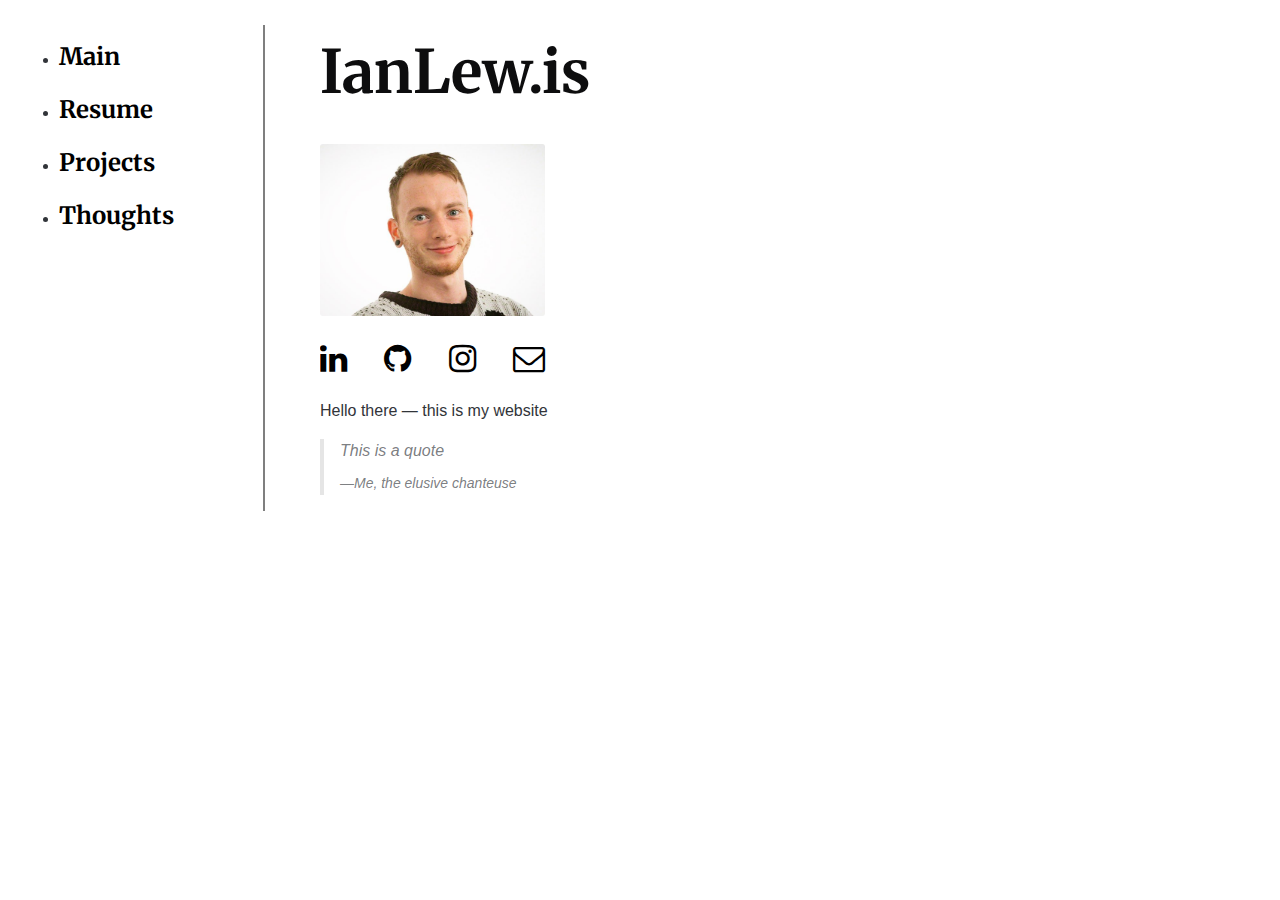
<file: index.html>
<!doctype html>

<html lang="en">

<head>
  <meta charset="utf-8">
	<meta http-equiv="X-UA-Compatible" content="IE=edge">
	<meta name="viewport" content="width=device-width, initial-scale=1">
	<meta http-equiv="Cache-Control" content="no-cache, no-store, must-revalidate" />
	<meta http-equiv="Pragma" content="no-cache" />
	<meta http-equiv="Expires" content="0" />

  <title>Ian J. Lewis</title>
  <link rel="icon" type="image/png" href="/images/favicon.png" />
  <meta name="description" content="Ian Lewis">
  <link href="https://fonts.googleapis.com/css?family=Merriweather" rel="stylesheet">
  <link href="/styles/css/styles.css" rel="stylesheet">
  <link rel="stylesheet" href="/styles/css/kube.css">
  <link rel="stylesheet" href="https://maxcdn.bootstrapcdn.com/font-awesome/4.7.0/css/font-awesome.min.css">

</head>

<body>

  <div id="menu-container">
    <i id="menu-icon" class="fa fa-bars fa-2x"></i>
    <i id="menu-close" class="fa fa-close fa-2x"></i>
    <ul id="navigation">
      <li><a href="/">Main</a></li>
      <li><a href="/">Resume</a></li>
      <li><a href="/">Projects</a></li>
      <li><a href="/">Thoughts</a></li>
    </ul>
  </div>

  <div id="content-container">
    <h1 class="title" id="heading">IanLew.is</h1>
    <img id="portrait" src="/images/portrait.png"></img>
    <div id="social-container">
      <div>
        <a id="social-link-li" class="social-link" target="_blank" href="https://www.linkedin.com/in/ianlewis748/">
          <i class="fa fa-2x fa-linkedin" aria-hidden="true"></i>
        </a>
      </div>
      <div>
        <a id="social-link-gh" class="social-link" target="_blank" href="https://github.com/ianlewis888">
          <i class="fa fa-github fa-2x" aria-hidden="true"></i>
        </a>
      </div>
      <div>
        <a id="social-link-ig" class="social-link" target="_blank" href="https://www.instagram.com/_ianianian/">
          <i class="fa fa-instagram fa-2x" aria-hidden="true"></i>
        </a>
      </div>
      <div>
        <a id="social-link-email" class="social-link" href="mailto:ian.lewis748@gmail.com">
          <i class="fa fa-envelope-o fa-2x" aria-hidden="true"></i>
        </a>
      </div>
    </div>
    <p>Hello there — this is my website</p>
    <blockquote><p>This is a quote</p><small>—Me, the elusive chanteuse</small></blockquote>
  </div>

</body>

<script src="https://ajax.googleapis.com/ajax/libs/jquery/2.1.4/jquery.min.js"></script>
<script src="styles/kube-6.5.2/dist/js/kube.js"></script>
<script src="js/main.js"></script>
</html>
</file>
<file: styles/css/styles.css>
body {
  display: flex;
  flex-direction: row;
  flex-wrap: wrap; }
  @media (max-width: 768px) {
    body {
      flex-direction: column;
      flex-wrap: nowrap; } }

body > * {
  margin-top: 20px; }

img {
  border-radius: 3px;
  pointer-events: none; }

.social-link {
  color: black;
  text-decoration: none; }

.social-link > *::after {
  margin-top: 5px;
  display: block;
  content: '';
  border-bottom: solid 4px black;
  transform: scaleX(0);
  transition: transform 250ms ease-in-out; }

.social-link > *:hover::after {
  transform: scaleX(1); }

@media screen and (max-width: 768px) {
  #menu-icon {
    display: inline !important; }

  #navigation {
    display: none; }

  #menu-container {
    border-right: none !important;
    padding-bottom: 10px;
    border-bottom: solid 2px #7F7F7F; }

  #navigation > li {
    transition: opacity 250ms ease-in-out; } }
@media screen and (min-width: 769px) {
  #menu-icon {
    display: none !important; }

  #menu-close {
    display: none !important; }

  #navigation {
    display: block !important;
    opacity: 1 !important; } }
#menu-container {
  flex: 0 0 250px;
  margin-top: 25px;
  margin-left: 15px;
  margin-right: 15px;
  border-right: solid 2px #7F7F7F; }
  @media (max-width: 768px) {
    #menu-container {
      flex: 0 0 100% !important; } }

#content-container {
  flex: auto;
  margin-left: 40px; }

#navigation > li {
  margin: 20px; }

#navigation > li > a {
  display: inline-block;
  font-family: "Merriweather";
  font-size: 1.5em;
  font-weight: 700;
  text-decoration: none;
  color: black; }

#navigation > li:nth-child(4) {
  margin-bottom: -10px; }

#menu-icon {
  display: none;
  margin-left: 5px;
  cursor: pointer; }

#menu-close {
  display: none;
  margin-left: 5px;
  cursor: pointer; }

#navigation > li > a::after {
  margin-top: 5px;
  display: block;
  content: '';
  border-bottom: solid 4px black;
  transform: scaleX(0);
  transition: transform 250ms ease-in-out; }

#navigation > li:nth-child(1) > a:hover {
  color: #7F7F7F; }

#navigation > li:nth-child(2) > a:hover {
  color: #477998; }

#navigation > li:nth-child(3) > a:hover {
  color: #AF4B57; }

#navigation > li:nth-child(4) > a:hover {
  color: #67A065; }

#navigation > li > a:hover::after {
  transform: scaleX(1); }

#heading {
  margin-bottom: 40px;
  margin-top: 20px;
  font-family: "Merriweather", serif; }

#portrait {
  max-width: 225px; }

#social-container {
  width: 300px;
  margin-left: 0px;
  margin-bottom: 15px;
  margin-top: 20px; }

#social-container > div {
  display: inline-block;
  width: 20%; }

#social-link-li:hover {
  color: #0077B5; }

#social-link-ig:hover {
  color: #cd486b; }

#social-link-gh:hover {
  color: #512c7b; }

#social-link-email:hover {
  color: #7F7F7F; }

/*# sourceMappingURL=styles.css.map */
</file>
<file: styles/css/kube.css>
/*
	Kube. CSS & JS Framework
	Version 6.5.2
	Updated: February 2, 2017

	http://imperavi.com/kube/

	Copyright (c) 2009-2017, Imperavi LLC.
	License: MIT
*/
html {
  box-sizing: border-box; }

*,
*:before,
*:after {
  box-sizing: inherit; }

* {
  margin: 0;
  padding: 0;
  outline: 0;
  -webkit-overflow-scrolling: touch; }

img,
video,
audio {
  max-width: 100%; }

img,
video {
  height: auto; }

svg {
  max-height: 100%; }

iframe {
  border: none; }

::-moz-focus-inner {
  border: 0;
  padding: 0; }

input[type="radio"],
input[type="checkbox"] {
  vertical-align: middle;
  position: relative;
  bottom: 0.15rem;
  font-size: 115%;
  margin-right: 3px; }

input[type="search"] {
  -webkit-appearance: textfield; }

input[type="search"]::-webkit-search-decoration,
input[type="search"]::-webkit-search-cancel-button {
  -webkit-appearance: none; }

.black {
  color: #0d0d0e; }

.inverted {
  color: #fff; }

.error {
  color: #f03c69; }

.success {
  color: #35beb1; }

.warning {
  color: #f7ba45; }

.focus {
  color: #1c86f2; }

.aluminum {
  color: #f8f8f8; }

.silver {
  color: #e0e1e1; }

.lightgray {
  color: #d4d4d4; }

.gray {
  color: #bdbdbd; }

.midgray {
  color: #676b72; }

.darkgray {
  color: #313439; }

.bg-black {
  background-color: #0d0d0e; }

.bg-inverted {
  background-color: #fff; }

.bg-error {
  background-color: #f03c69; }

.bg-success {
  background-color: #35beb1; }

.bg-warning {
  background-color: #f7ba45; }

.bg-focus {
  background-color: #1c86f2; }

.bg-aluminum {
  background-color: #f8f8f8; }

.bg-silver {
  background-color: #e0e1e1; }

.bg-lightgray {
  background-color: #d4d4d4; }

.bg-gray {
  background-color: #bdbdbd; }

.bg-midgray {
  background-color: #676b72; }

.bg-darkgray {
  background-color: #313439; }

.bg-highlight {
  background-color: #edf2ff; }

html,
body {
  font-size: 16px;
  line-height: 24px; }

body {
  font-family: Arial, "Helvetica Neue", Helvetica, sans-serif;
  color: #313439;
  background-color: transparent; }

a {
  color: #3794de; }

a:hover {
  color: #f03c69; }

h1.title, h1, h2, h3, h4, h5, h6 {
  font-family: Arial, "Helvetica Neue", Helvetica, sans-serif;
  font-weight: bold;
  color: #0d0d0e;
  text-rendering: optimizeLegibility;
  margin-bottom: 16px; }

h1.title {
  font-size: 60px;
  line-height: 64px;
  margin-bottom: 8px; }

h1,
.h1 {
  font-size: 48px;
  line-height: 52px; }

h2,
.h2 {
  font-size: 36px;
  line-height: 40px; }

h3,
.h3 {
  font-size: 24px;
  line-height: 32px; }

h4,
.h4 {
  font-size: 21px;
  line-height: 32px; }

h5,
.h5 {
  font-size: 18px;
  line-height: 28px; }

h6,
.h6 {
  font-size: 16px;
  line-height: 24px; }

h1 a, .h1 a,
h2 a, .h2 a,
h3 a, .h3 a,
h4 a, .h4 a,
h5 a, .h5 a,
h6 a, .h6 a {
  color: inherit; }

p + h2,
p + h3,
p + h4,
p + h5,
p + h6,
ul + h2,
ul + h3,
ul + h4,
ul + h5,
ul + h6,
ol + h2,
ol + h3,
ol + h4,
ol + h5,
ol + h6,
dl + h2,
dl + h3,
dl + h4,
dl + h5,
dl + h6,
blockquote + h2,
blockquote + h3,
blockquote + h4,
blockquote + h5,
blockquote + h6,
hr + h2,
hr + h3,
hr + h4,
hr + h5,
hr + h6,
pre + h2,
pre + h3,
pre + h4,
pre + h5,
pre + h6,
table + h2,
table + h3,
table + h4,
table + h5,
table + h6,
form + h2,
form + h3,
form + h4,
form + h5,
form + h6,
figure + h2,
figure + h3,
figure + h4,
figure + h5,
figure + h6 {
  margin-top: 24px; }

ul,
ul ul,
ul ol,
ol,
ol ul,
ol ol {
  margin: 0 0 0 24px; }

ol ol li {
  list-style-type: lower-alpha; }

ol ol ol li {
  list-style-type: lower-roman; }

nav ul,
nav ol {
  margin: 0;
  list-style: none; }
  nav ul ul,
  nav ul ol,
  nav ol ul,
  nav ol ol {
    margin-left: 24px; }

dl dt {
  font-weight: bold; }

dd {
  margin-left: 24px; }

p, blockquote, hr, pre, ol, ul, dl, table, fieldset, figure, address, form {
  margin-bottom: 16px; }

hr {
  border: none;
  border-bottom: 1px solid rgba(0, 0, 0, 0.1);
  margin-top: -1px; }

blockquote {
  padding-left: 1rem;
  border-left: 4px solid rgba(0, 0, 0, 0.1);
  font-style: italic;
  color: rgba(49, 52, 57, 0.65); }
  blockquote p {
    margin-bottom: .5rem; }

time, cite, small, figcaption {
  font-size: 87.5%; }

cite {
  opacity: .6; }

abbr[title], dfn[title] {
  border-bottom: 1px dotted rgba(0, 0, 0, 0.5);
  cursor: help; }

var {
  font-size: 16px;
  opacity: .6;
  font-style: normal; }

mark, code, samp, kbd {
  position: relative;
  top: -1px;
  padding: 4px 4px 2px 4px;
  display: inline-block;
  line-height: 1;
  color: rgba(49, 52, 57, 0.85); }

code {
  background: #e0e1e1; }

mark {
  background: #f7ba45; }

samp {
  color: #fff;
  background: #1c86f2; }

kbd {
  border: 1px solid rgba(0, 0, 0, 0.1); }

sub,
sup {
  font-size: x-small;
  line-height: 0;
  margin-left: 1rem/4;
  position: relative; }

sup {
  top: 0; }

sub {
  bottom: 1px; }

pre, code, samp, var, kbd {
  font-family: Consolas, Monaco, "Courier New", monospace; }

pre, code, samp, var, kbd, mark {
  font-size: 87.5%; }

pre,
pre code {
  background: #f8f8f8;
  padding: 0;
  top: 0;
  display: block;
  line-height: 20px;
  color: rgba(49, 52, 57, 0.85);
  overflow: none;
  white-space: pre-wrap; }

pre {
  padding: 1rem; }

figcaption {
  opacity: .6; }

figure figcaption {
  position: relative;
  top: -1rem/2; }

figure pre {
  background: none;
  border: 1px solid rgba(0, 0, 0, 0.1);
  border-radius: 4px; }

figure .video-container,
figure pre {
  margin-bottom: 8px; }

.text-left {
  text-align: left; }

.text-center {
  text-align: center; }

.text-right {
  text-align: right; }

ul.unstyled {
  margin-left: 0; }

ul.unstyled,
ul.unstyled ul {
  list-style: none; }

.monospace {
  font-family: Consolas, Monaco, "Courier New", monospace; }

.upper {
  text-transform: uppercase; }

.lower {
  text-transform: lowercase; }

.italic {
  font-style: italic !important; }

.strong {
  font-weight: bold !important; }

.normal {
  font-weight: normal !important; }

.muted {
  opacity: .55; }

a.muted {
  color: #0d0d0e; }

a.muted:hover {
  opacity: 1; }

.black {
  color: #0d0d0e; }

.smaller {
  font-size: 12px;
  line-height: 20px; }

.small {
  font-size: 14px;
  line-height: 20px; }

.big {
  font-size: 18px;
  line-height: 28px; }

.large {
  font-size: 20px;
  line-height: 32px; }

.end {
  margin-bottom: 0 !important; }

.highlight {
  background-color: #edf2ff; }

.nowrap,
.nowrap td {
  white-space: nowrap; }

@media (min-width: 768px) and (max-width: 1024px) {
  .columns-2,
  .columns-3,
  .columns-4 {
    column-gap: 24px; }
  .columns-2 {
    column-count: 2; }
  .columns-3 {
    column-count: 3; }
  .columns-4 {
    column-count: 4; } }

.row {
  display: flex;
  flex-direction: row;
  flex-wrap: wrap; }
  @media (max-width: 768px) {
    .row {
      flex-direction: column;
      flex-wrap: nowrap; } }
  .row.gutters,
  .row.gutters > .row {
    margin-left: -2%; }
    @media (max-width: 768px) {
      .row.gutters,
      .row.gutters > .row {
        margin-left: 0; } }
    .row.gutters > .col,
    .row.gutters > .row > .col {
      margin-left: 2%; }
      @media (max-width: 768px) {
        .row.gutters > .col,
        .row.gutters > .row > .col {
          margin-left: 0; } }
  .row.around {
    justify-content: space-around; }
  .row.between {
    justify-content: space-between; }
  .row.auto .col {
    flex-grow: 1; }

.col-1 {
  width: 8.33333%; }

.offset-1 {
  margin-left: 8.33333%; }

.col-2 {
  width: 16.66667%; }

.offset-2 {
  margin-left: 16.66667%; }

.col-3 {
  width: 25%; }

.offset-3 {
  margin-left: 25%; }

.col-4 {
  width: 33.33333%; }

.offset-4 {
  margin-left: 33.33333%; }

.col-5 {
  width: 41.66667%; }

.offset-5 {
  margin-left: 41.66667%; }

.col-6 {
  width: 50%; }

.offset-6 {
  margin-left: 50%; }

.col-7 {
  width: 58.33333%; }

.offset-7 {
  margin-left: 58.33333%; }

.col-8 {
  width: 66.66667%; }

.offset-8 {
  margin-left: 66.66667%; }

.col-9 {
  width: 75%; }

.offset-9 {
  margin-left: 75%; }

.col-10 {
  width: 83.33333%; }

.offset-10 {
  margin-left: 83.33333%; }

.col-11 {
  width: 91.66667%; }

.offset-11 {
  margin-left: 91.66667%; }

.col-12 {
  width: 100%; }

.offset-12 {
  margin-left: 100%; }

.gutters > .col-1 {
  width: calc(8.33333% - 2%); }

.gutters > .offset-1 {
  margin-left: calc(8.33333% + 2%) !important; }

.gutters > .col-2 {
  width: calc(16.66667% - 2%); }

.gutters > .offset-2 {
  margin-left: calc(16.66667% + 2%) !important; }

.gutters > .col-3 {
  width: calc(25% - 2%); }

.gutters > .offset-3 {
  margin-left: calc(25% + 2%) !important; }

.gutters > .col-4 {
  width: calc(33.33333% - 2%); }

.gutters > .offset-4 {
  margin-left: calc(33.33333% + 2%) !important; }

.gutters > .col-5 {
  width: calc(41.66667% - 2%); }

.gutters > .offset-5 {
  margin-left: calc(41.66667% + 2%) !important; }

.gutters > .col-6 {
  width: calc(50% - 2%); }

.gutters > .offset-6 {
  margin-left: calc(50% + 2%) !important; }

.gutters > .col-7 {
  width: calc(58.33333% - 2%); }

.gutters > .offset-7 {
  margin-left: calc(58.33333% + 2%) !important; }

.gutters > .col-8 {
  width: calc(66.66667% - 2%); }

.gutters > .offset-8 {
  margin-left: calc(66.66667% + 2%) !important; }

.gutters > .col-9 {
  width: calc(75% - 2%); }

.gutters > .offset-9 {
  margin-left: calc(75% + 2%) !important; }

.gutters > .col-10 {
  width: calc(83.33333% - 2%); }

.gutters > .offset-10 {
  margin-left: calc(83.33333% + 2%) !important; }

.gutters > .col-11 {
  width: calc(91.66667% - 2%); }

.gutters > .offset-11 {
  margin-left: calc(91.66667% + 2%) !important; }

.gutters > .col-12 {
  width: calc(100% - 2%); }

.gutters > .offset-12 {
  margin-left: calc(100% + 2%) !important; }

@media (max-width: 768px) {
  [class^='offset-'],
  [class*=' offset-'] {
    margin-left: 0; } }

.first {
  order: -1; }

.last {
  order: 1; }

@media (max-width: 768px) {
  .row .col {
    margin-left: 0;
    width: 100%; }
  .row.gutters .col {
    margin-bottom: 16px; }
  .first-sm {
    order: -1; }
  .last-sm {
    order: 1; } }

table {
  border-collapse: collapse;
  border-spacing: 0;
  max-width: 100%;
  width: 100%;
  empty-cells: show;
  font-size: 15px;
  line-height: 24px; }

table caption {
  text-align: left;
  font-size: 14px;
  font-weight: 500;
  color: #676b72; }

th {
  text-align: left;
  font-weight: 700;
  vertical-align: bottom; }

td {
  vertical-align: top; }

tr.align-middle td,
td.align-middle {
  vertical-align: middle; }

th,
td {
  padding: 1rem 1rem;
  border-bottom: 1px solid rgba(0, 0, 0, 0.05); }
  th:first-child,
  td:first-child {
    padding-left: 0; }
  th:last-child,
  td:last-child {
    padding-right: 0; }

tfoot th,
tfoot td {
  color: rgba(49, 52, 57, 0.5); }

table.bordered td,
table.bordered th {
  border: 1px solid rgba(0, 0, 0, 0.05); }

table.striped tr:nth-child(odd) td {
  background: #f8f8f8; }

table.bordered td:first-child,
table.bordered th:first-child,
table.striped td:first-child,
table.striped th:first-child {
  padding-left: 1rem; }

table.bordered td:last-child,
table.bordered th:last-child,
table.striped td:last-child,
table.striped th:last-child {
  padding-right: 1rem; }

table.unstyled td,
table.unstyled th {
  border: none;
  padding: 0; }

fieldset {
  font-family: inherit;
  border: 1px solid rgba(0, 0, 0, 0.1);
  padding: 2rem;
  margin-bottom: 2rem;
  margin-top: 2rem; }

legend {
  font-weight: bold;
  font-size: 12px;
  text-transform: uppercase;
  padding: 0 1rem;
  margin-left: -1rem;
  top: 2px;
  position: relative;
  line-height: 0; }

input,
textarea,
select {
  display: block;
  width: 100%;
  font-family: inherit;
  font-size: 15px;
  height: 40px;
  outline: none;
  vertical-align: middle;
  background-color: #fff;
  border: 1px solid #d4d4d4;
  border-radius: 3px;
  box-shadow: none;
  padding: 0 12px; }

input.small,
textarea.small,
select.small {
  height: 36px;
  font-size: 13px;
  padding: 0 12px;
  border-radius: 3px; }

input.big,
textarea.big,
select.big {
  height: 48px;
  font-size: 17px;
  padding: 0 12px;
  border-radius: 3px; }

input:focus,
textarea:focus,
select:focus {
  outline: none;
  background-color: #fff;
  border-color: #1c86f2;
  box-shadow: 0 0 1px #1c86f2 inset; }

input.error,
textarea.error,
select.error {
  background-color: rgba(240, 60, 105, 0.1);
  border: 1px solid #f583a0; }
  input.error:focus,
  textarea.error:focus,
  select.error:focus {
    border-color: #f03c69;
    box-shadow: 0 0 1px #f03c69 inset; }

input.success,
textarea.success,
select.success {
  background-color: rgba(53, 190, 177, 0.1);
  border: 1px solid #6ad5cb; }
  input.success:focus,
  textarea.success:focus,
  select.success:focus {
    border-color: #35beb1;
    box-shadow: 0 0 1px #35beb1 inset; }

input:disabled, input.disabled,
textarea:disabled,
textarea.disabled,
select:disabled,
select.disabled {
  resize: none;
  opacity: 0.6;
  cursor: default;
  font-style: italic;
  color: rgba(0, 0, 0, 0.5); }

select {
  -webkit-appearance: none;
  background-image: url('data:image/svg+xml;utf8,<svg xmlns="http://www.w3.org/2000/svg" width="9" height="12" viewBox="0 0 9 12"><path fill="#5e6c75" d="M0.722,4.823L-0.01,4.1,4.134-.01,4.866,0.716Zm7.555,0L9.01,4.1,4.866-.01l-0.732.726ZM0.722,7.177L-0.01,7.9,4.134,12.01l0.732-.726Zm7.555,0L9.01,7.9,4.866,12.01l-0.732-.726Z"/></svg>');
  background-repeat: no-repeat;
  background-position: right 1rem center; }

select[multiple] {
  background-image: none;
  height: auto;
  padding: .5rem .75rem; }

textarea {
  height: auto;
  padding: 8px 12px;
  line-height: 24px;
  vertical-align: top; }

input[type="file"] {
  width: auto;
  border: none;
  padding: 0;
  height: auto;
  background: none;
  box-shadow: none;
  display: inline-block; }

input[type="search"],
input.search {
  background-repeat: no-repeat;
  background-position: 8px 53%;
  background-image: url('data:image/svg+xml;utf8,<svg xmlns="http://www.w3.org/2000/svg" width="16" height="16" viewBox="0 0 16 16"><path fill="#000" fill-opacity="0.4" d="M14.891,14.39l-0.5.5a0.355,0.355,0,0,1-.5,0L9.526,10.529a5.3,5.3,0,1,1,2.106-4.212,5.268,5.268,0,0,1-1.1,3.21l4.362,4.362A0.354,0.354,0,0,1,14.891,14.39ZM6.316,2.418a3.9,3.9,0,1,0,3.9,3.9A3.9,3.9,0,0,0,6.316,2.418Z"/></svg>');
  padding-left: 32px; }

input[type="radio"],
input[type="checkbox"] {
  display: inline-block;
  width: auto;
  height: auto;
  padding: 0; }

label {
  display: block;
  color: #313439;
  margin-bottom: 4px;
  font-size: 15px; }
  label.checkbox,
  label .desc,
  label .success,
  label .error {
    text-transform: none;
    font-weight: normal; }
  label.checkbox {
    font-size: 16px;
    line-height: 24px;
    cursor: pointer;
    color: inherit; }
    label.checkbox input {
      margin-top: 0; }

.form-checkboxes label.checkbox {
  display: inline-block;
  margin-right: 16px; }

.req {
  position: relative;
  top: 1px;
  font-weight: bold;
  color: #f03c69;
  font-size: 110%; }

.desc {
  color: rgba(49, 52, 57, 0.5);
  font-size: 12px;
  line-height: 20px; }

span.desc {
  margin-left: 4px; }

div.desc {
  margin-top: 4px;
  margin-bottom: -8px; }

.form-buttons button,
.form-buttons .button {
  margin-right: 8px; }

form,
.form-item {
  margin-bottom: 2rem; }

.form > .form-item:last-child {
  margin-bottom: 0; }

.form .row:last-child .form-item {
  margin-bottom: 0; }

.form span.success,
.form span.error {
  font-size: 12px;
  line-height: 20px;
  margin-left: 4px; }

.form-inline input,
.form-inline textarea,
.form-inline select {
  display: inline-block;
  width: auto; }

.append,
.prepend {
  display: flex; }
  .append input,
  .prepend input {
    flex: 1; }
  .append .button,
  .append span,
  .prepend .button,
  .prepend span {
    flex-shrink: 0; }
  .append span,
  .prepend span {
    display: flex;
    flex-direction: column;
    justify-content: center;
    font-weight: normal;
    border: 1px solid #d4d4d4;
    background-color: #f8f8f8;
    padding: 0 .875rem;
    color: rgba(0, 0, 0, 0.5);
    font-size: 12px;
    white-space: nowrap; }

.prepend input {
  border-radius: 0 3px 3px 0; }

.prepend .button {
  margin-right: -1px;
  border-radius: 3px 0 0 3px !important; }

.prepend span {
  border-right: none;
  border-radius: 3px 0 0 3px; }

.append input {
  border-radius: 3px 0 0 3px; }

.append .button {
  margin-left: -1px;
  border-radius: 0 3px 3px 0 !important; }

.append span {
  border-left: none;
  border-radius: 0 3px 3px 0; }

button,
.button {
  font-family: Arial, "Helvetica Neue", Helvetica, sans-serif;
  font-size: 15px;
  color: #fff;
  background-color: #1c86f2;
  border-radius: 3px;
  min-height: 40px;
  padding: 8px 20px;
  font-weight: 500;
  text-decoration: none;
  cursor: pointer;
  display: inline-block;
  line-height: 20px;
  border: 1px solid transparent;
  vertical-align: middle;
  -webkit-appearance: none; }
  button i,
  .button i {
    position: relative;
    top: 1px;
    margin: 0 2px; }

input[type="submit"] {
  width: auto; }

button:hover,
.button:hover {
  outline: none;
  text-decoration: none;
  color: #fff;
  background-color: #4ca0f5; }

.button:disabled,
.button.disabled {
  cursor: default;
  font-style: normal;
  color: rgba(255, 255, 255, 0.7);
  background-color: rgba(28, 134, 242, 0.7); }

.button.small {
  font-size: 13px;
  min-height: 36px;
  padding: 6px 20px;
  border-radius: 3px; }

.button.big {
  font-size: 17px;
  min-height: 48px;
  padding: 13px 24px;
  border-radius: 3px; }

.button.large {
  font-size: 19px;
  min-height: 56px;
  padding: 20px 36px;
  border-radius: 3px; }

.button.outline {
  background: none;
  border-width: 2px;
  border-color: #1c86f2;
  color: #1c86f2; }
  .button.outline:hover {
    background: none;
    color: rgba(28, 134, 242, 0.6);
    border-color: rgba(28, 134, 242, 0.5); }
  .button.outline:disabled, .button.outline.disabled {
    background: none;
    color: rgba(28, 134, 242, 0.7);
    border-color: rgba(28, 134, 242, 0.5); }

.button.inverted {
  color: #000;
  background-color: #fff; }
  .button.inverted:hover {
    color: #000;
    background-color: white; }
  .button.inverted:disabled, .button.inverted.disabled {
    color: rgba(0, 0, 0, 0.7);
    background-color: rgba(255, 255, 255, 0.7); }
  .button.inverted.outline {
    background: none;
    color: #fff;
    border-color: #fff; }
    .button.inverted.outline:hover {
      color: rgba(255, 255, 255, 0.6);
      border-color: rgba(255, 255, 255, 0.5); }
    .button.inverted.outline:disabled, .button.inverted.outline.disabled {
      background: none;
      color: rgba(255, 255, 255, 0.7);
      border-color: rgba(255, 255, 255, 0.5); }
  .button.inverted:hover {
    opacity: .7; }

.button.round {
  border-radius: 56px; }

.button.raised {
  box-shadow: 0 1px 3px rgba(0, 0, 0, 0.3); }

.button.upper {
  text-transform: uppercase;
  letter-spacing: .04em;
  font-size: 13px; }
  .button.upper.small {
    font-size: 11px; }
  .button.upper.big {
    font-size: 13px; }
  .button.upper.large {
    font-size: 15px; }

.button.secondary {
  color: #fff;
  background-color: #313439; }
  .button.secondary:hover {
    color: #fff;
    background-color: #606670; }
  .button.secondary:disabled, .button.secondary.disabled {
    color: rgba(255, 255, 255, 0.7);
    background-color: rgba(49, 52, 57, 0.7); }
  .button.secondary.outline {
    background: none;
    color: #313439;
    border-color: #313439; }
    .button.secondary.outline:hover {
      color: rgba(49, 52, 57, 0.6);
      border-color: rgba(49, 52, 57, 0.5); }
    .button.secondary.outline:disabled, .button.secondary.outline.disabled {
      background: none;
      color: rgba(49, 52, 57, 0.7);
      border-color: rgba(49, 52, 57, 0.5); }

.label {
  display: inline-block;
  font-size: 13px;
  background: #e0e1e1;
  line-height: 18px;
  padding: 0 10px;
  font-weight: 500;
  color: #313439;
  border: 1px solid transparent;
  vertical-align: middle;
  text-decoration: none;
  border-radius: 4px; }
  .label a,
  .label a:hover {
    color: inherit;
    text-decoration: none; }

.label.big {
  font-size: 14px;
  line-height: 24px;
  padding: 0 12px; }

.label.upper {
  text-transform: uppercase;
  font-size: 11px; }

.label.outline {
  background: none;
  border-color: #bdbdbd; }

.label.badge {
  text-align: center;
  border-radius: 64px;
  padding: 0 6px; }
  .label.badge.big {
    padding: 0 8px; }

.label.tag {
  padding: 0;
  background: none;
  border: none;
  text-transform: uppercase;
  font-size: 11px; }
  .label.tag.big {
    font-size: 13px; }

.label.success {
  background: #35beb1;
  color: #fff; }
  .label.success.tag, .label.success.outline {
    background: none;
    border-color: #35beb1;
    color: #35beb1; }

.label.error {
  background: #f03c69;
  color: #fff; }
  .label.error.tag, .label.error.outline {
    background: none;
    border-color: #f03c69;
    color: #f03c69; }

.label.warning {
  background: #f7ba45;
  color: #0d0d0e; }
  .label.warning.tag, .label.warning.outline {
    background: none;
    border-color: #f7ba45;
    color: #f7ba45; }

.label.focus {
  background: #1c86f2;
  color: #fff; }
  .label.focus.tag, .label.focus.outline {
    background: none;
    border-color: #1c86f2;
    color: #1c86f2; }

.label.black {
  background: #0d0d0e;
  color: #fff; }
  .label.black.tag, .label.black.outline {
    background: none;
    border-color: #0d0d0e;
    color: #0d0d0e; }

.label.inverted {
  background: #fff;
  color: #0d0d0e; }
  .label.inverted.tag, .label.inverted.outline {
    background: none;
    border-color: #fff;
    color: #fff; }

.breadcrumbs {
  font-size: 14px;
  margin-bottom: 24px; }
  .breadcrumbs ul {
    display: flex;
    align-items: center; }
  .breadcrumbs.push-center ul {
    justify-content: center; }
  .breadcrumbs span,
  .breadcrumbs a {
    font-style: normal;
    padding: 0 10px;
    display: inline-block;
    white-space: nowrap; }
  .breadcrumbs li:after {
    display: inline-block;
    content: '/';
    color: rgba(0, 0, 0, 0.3); }
  .breadcrumbs li:last-child:after {
    display: none; }
  .breadcrumbs li:first-child span,
  .breadcrumbs li:first-child a {
    padding-left: 0; }
  .breadcrumbs li.active a {
    color: #313439;
    text-decoration: none;
    cursor: text; }

.pagination {
  margin: 24px 0;
  font-size: 14px; }
  .pagination ul {
    display: flex;
    margin: 0; }
  .pagination.align-center ul {
    justify-content: center; }
  .pagination span,
  .pagination a {
    border-radius: 3px;
    display: inline-block;
    padding: 8px 12px;
    line-height: 1;
    white-space: nowrap;
    border: 1px solid transparent; }
  .pagination a {
    text-decoration: none;
    color: #313439; }
    .pagination a:hover {
      color: rgba(0, 0, 0, 0.5);
      border-color: #e0e1e1; }
  .pagination span,
  .pagination li.active a {
    color: rgba(0, 0, 0, 0.5);
    border-color: #e0e1e1;
    cursor: text; }
  .pagination.upper {
    font-size: 12px; }

.pager span {
  line-height: 24px; }

.pager span,
.pager a {
  padding-left: 16px;
  padding-right: 16px;
  border-radius: 64px;
  border-color: rgba(0, 0, 0, 0.1); }

.pager li {
  flex-basis: 50%; }

.pager li.next {
  text-align: right; }

.pager.align-center li {
  flex-basis: auto;
  margin-left: 4px;
  margin-right: 4px; }

.pager.flat span,
.pager.flat a {
  border: none;
  display: block;
  padding: 0; }

.pager.flat a {
  font-weight: bold; }
  .pager.flat a:hover {
    background: none;
    text-decoration: underline; }

@media (max-width: 768px) {
  .pager.flat ul {
    flex-direction: column; }
  .pager.flat li {
    flex-basis: 100%;
    margin-bottom: 8px;
    text-align: left; } }

@font-face {
  font-family: 'Kube';
  src: url("[data-uri]") format("truetype");
  font-weight: normal;
  font-style: normal; }

[class^="kube-"], [class*=" kube-"], .close, .caret {
  /* use !important to prevent issues with browser extensions that change fonts */
  font-family: 'Kube' !important;
  speak: none;
  font-style: normal;
  font-weight: normal;
  font-variant: normal;
  text-transform: none;
  line-height: 1;
  /* Better Font Rendering =========== */
  -webkit-font-smoothing: antialiased;
  -moz-osx-font-smoothing: grayscale; }

.kube-calendar:before {
  content: "\e900"; }

.caret.down:before,
.kube-caret-down:before {
  content: "\e901"; }

.caret.left:before,
.kube-caret-left:before {
  content: "\e902"; }

.caret.right:before,
.kube-caret-right:before {
  content: "\e903"; }

.caret.up:before,
.kube-caret-up:before {
  content: "\e904"; }

.close:before,
.kube-close:before {
  content: "\e905"; }

.kube-menu:before {
  content: "\e906"; }

.kube-search:before {
  content: "\e907"; }

.gutters .column.push-left,
.push-left {
  margin-right: auto; }

.gutters .column.push-right,
.push-right {
  margin-left: auto; }

.gutters .column.push-center,
.push-center {
  margin-left: auto;
  margin-right: auto; }

.gutters .column.push-middle,
.push-middle {
  margin-top: auto;
  margin-bottom: auto; }

.push-bottom {
  margin-top: auto; }

@media (max-width: 768px) {
  .gutters .column.push-left-sm,
  .push-left-sm {
    margin-left: 0; }
  .gutters .column.push-center-sm,
  .push-center-sm {
    margin-left: auto;
    margin-right: auto; }
  .push-top-sm {
    margin-top: 0; } }

.align-middle {
  align-items: center; }

.align-right {
  justify-content: flex-end; }

.align-center {
  justify-content: center; }

@media (max-width: 768px) {
  .align-left-sm {
    justify-content: flex-start; } }

.float-right {
  float: right; }

.float-left {
  float: left; }

@media (max-width: 768px) {
  .float-right {
    float: none; }
  .float-left {
    float: none; } }

.fixed {
  position: fixed;
  top: 0;
  left: 0;
  z-index: 100;
  width: 100%; }

.w5 {
  width: 5%; }

.w10 {
  width: 10%; }

.w15 {
  width: 15%; }

.w20 {
  width: 20%; }

.w25 {
  width: 25%; }

.w30 {
  width: 30%; }

.w35 {
  width: 35%; }

.w40 {
  width: 40%; }

.w45 {
  width: 45%; }

.w50 {
  width: 50%; }

.w55 {
  width: 55%; }

.w60 {
  width: 60%; }

.w65 {
  width: 65%; }

.w70 {
  width: 70%; }

.w75 {
  width: 75%; }

.w80 {
  width: 80%; }

.w85 {
  width: 85%; }

.w90 {
  width: 90%; }

.w95 {
  width: 95%; }

.w100 {
  width: 100%; }

.w-auto {
  width: auto; }

.w-small {
  width: 480px; }

.w-medium {
  width: 600px; }

.w-big {
  width: 740px; }

.w-large {
  width: 840px; }

@media (max-width: 768px) {
  .w-auto-sm {
    width: auto; }
  .w100-sm,
  .w-small,
  .w-medium,
  .w-big,
  .w-large {
    width: 100%; } }

.max-w5 {
  max-width: 5%; }

.max-w10 {
  max-width: 10%; }

.max-w15 {
  max-width: 15%; }

.max-w20 {
  max-width: 20%; }

.max-w25 {
  max-width: 25%; }

.max-w30 {
  max-width: 30%; }

.max-w35 {
  max-width: 35%; }

.max-w40 {
  max-width: 40%; }

.max-w45 {
  max-width: 45%; }

.max-w50 {
  max-width: 50%; }

.max-w55 {
  max-width: 55%; }

.max-w60 {
  max-width: 60%; }

.max-w65 {
  max-width: 65%; }

.max-w70 {
  max-width: 70%; }

.max-w75 {
  max-width: 75%; }

.max-w80 {
  max-width: 80%; }

.max-w85 {
  max-width: 85%; }

.max-w90 {
  max-width: 90%; }

.max-w95 {
  max-width: 95%; }

.max-w100 {
  max-width: 100%; }

.max-w-small {
  max-width: 480px; }

.max-w-medium {
  max-width: 600px; }

.max-w-big {
  max-width: 740px; }

.max-w-large {
  max-width: 840px; }

@media (max-width: 768px) {
  .max-w-auto-sm,
  .max-w-small,
  .max-w-medium,
  .max-w-big,
  .max-w-large {
    max-width: auto; } }

.min-w5 {
  min-width: 5%; }

.min-w10 {
  min-width: 10%; }

.min-w15 {
  min-width: 15%; }

.min-w20 {
  min-width: 20%; }

.min-w25 {
  min-width: 25%; }

.min-w30 {
  min-width: 30%; }

.min-w35 {
  min-width: 35%; }

.min-w40 {
  min-width: 40%; }

.min-w45 {
  min-width: 45%; }

.min-w50 {
  min-width: 50%; }

.min-w55 {
  min-width: 55%; }

.min-w60 {
  min-width: 60%; }

.min-w65 {
  min-width: 65%; }

.min-w70 {
  min-width: 70%; }

.min-w75 {
  min-width: 75%; }

.min-w80 {
  min-width: 80%; }

.min-w85 {
  min-width: 85%; }

.min-w90 {
  min-width: 90%; }

.min-w95 {
  min-width: 95%; }

.min-w100 {
  min-width: 100%; }

.h25 {
  height: 25%; }

.h50 {
  height: 50%; }

.h100 {
  height: 100%; }

.group:after {
  content: '';
  display: table;
  clear: both; }

.flex {
  display: flex; }

@media (max-width: 768px) {
  .flex-column-sm {
    flex-direction: column; }
  .flex-w100-sm {
    flex: 0 0 100%; } }
  @media (max-width: 768px) and (max-width: 768px) {
    .flex-w100-sm {
      flex: 0 0 100% !important; } }

.invisible {
  visibility: hidden; }

.visible {
  visibility: visible; }

.display-block {
  display: block; }

.hide {
  display: none !important; }

@media (max-width: 768px) {
  .hide-sm {
    display: none !important; } }

@media (min-width: 768px) {
  .show-sm {
    display: none !important; } }

@media print {
  .hide-print {
    display: none !important; }
  .show-print {
    display: block !important; } }

.no-scroll {
  overflow: hidden;
  position: fixed;
  top: 0;
  left: 0;
  width: 100%;
  height: 100% !important; }

.scrollbar-measure {
  position: absolute;
  top: -9999px;
  width: 50px;
  height: 50px;
  overflow: scroll; }

.video-container {
  height: 0;
  padding-bottom: 56.25%;
  position: relative;
  margin-bottom: 16px; }
  .video-container iframe,
  .video-container object,
  .video-container embed {
    position: absolute;
    top: 0;
    left: 0;
    width: 100% !important;
    height: 100% !important; }

.close {
  display: inline-block;
  min-height: 16px;
  min-width: 16px;
  line-height: 16px;
  vertical-align: middle;
  text-align: center;
  font-size: 12px;
  opacity: .6; }
  .close:hover {
    opacity: 1; }
  .close.small {
    font-size: 8px; }
  .close.big {
    font-size: 18px; }
  .close.white {
    color: #fff; }

.caret {
  display: inline-block; }

.button .caret {
  margin-right: -8px; }

.overlay {
  position: fixed;
  z-index: 200;
  top: 0;
  left: 0;
  right: 0;
  bottom: 0;
  background-color: rgba(255, 255, 255, 0.95); }
  .overlay > .close {
    position: fixed;
    top: 1rem;
    right: 1rem; }

@media print {
  * {
    background: transparent !important;
    color: black !important;
    box-shadow: none !important;
    text-shadow: none !important; }
  a,
  a:visited {
    text-decoration: underline; }
  pre, blockquote {
    border: 1px solid #999;
    page-break-inside: avoid; }
  p, h2, h3 {
    orphans: 3;
    widows: 3; }
  thead {
    display: table-header-group; }
  tr, img {
    page-break-inside: avoid; }
  img {
    max-width: 100% !important; }
  h2, h3, h4 {
    page-break-after: avoid; }
  @page {
    margin: 0.5cm; } }

@keyframes slideUp {
  to {
    height: 0;
    padding-top: 0;
    padding-bottom: 0; } }

@keyframes slideDown {
  from {
    height: 0;
    padding-top: 0;
    padding-bottom: 0; } }

@keyframes fadeIn {
  from {
    opacity: 0; }
  to {
    opacity: 1; } }

@keyframes fadeOut {
  from {
    opacity: 1; }
  to {
    opacity: 0; } }

@keyframes flipIn {
  from {
    opacity: 0;
    transform: scaleY(0); }
  to {
    opacity: 1;
    transform: scaleY(1); } }

@keyframes flipOut {
  from {
    opacity: 1;
    transform: scaleY(1); }
  to {
    opacity: 0;
    transform: scaleY(0); } }

@keyframes zoomIn {
  from {
    opacity: 0;
    transform: scale3d(0.3, 0.3, 0.3); }
  50% {
    opacity: 1; } }

@keyframes zoomOut {
  from {
    opacity: 1; }
  50% {
    opacity: 0;
    transform: scale3d(0.3, 0.3, 0.3); }
  to {
    opacity: 0; } }

@keyframes slideInRight {
  from {
    transform: translate3d(100%, 0, 0);
    visibility: visible; }
  to {
    transform: translate3d(0, 0, 0); } }

@keyframes slideInLeft {
  from {
    transform: translate3d(-100%, 0, 0);
    visibility: visible; }
  to {
    transform: translate3d(0, 0, 0); } }

@keyframes slideInDown {
  from {
    transform: translate3d(0, -100%, 0);
    visibility: visible; }
  to {
    transform: translate3d(0, 0, 0); } }

@keyframes slideOutLeft {
  from {
    transform: translate3d(0, 0, 0); }
  to {
    visibility: hidden;
    transform: translate3d(-100%, 0, 0); } }

@keyframes slideOutRight {
  from {
    transform: translate3d(0, 0, 0); }
  to {
    visibility: hidden;
    transform: translate3d(100%, 0, 0); } }

@keyframes slideOutUp {
  from {
    transform: translate3d(0, 0, 0); }
  to {
    visibility: hidden;
    transform: translate3d(0, -100%, 0); } }

@keyframes rotate {
  from {
    transform: rotate(0deg); }
  to {
    transform: rotate(360deg); } }

@keyframes pulse {
  from {
    transform: scale3d(1, 1, 1); }
  50% {
    transform: scale3d(1.03, 1.03, 1.03); }
  to {
    transform: scale3d(1, 1, 1); } }

@keyframes shake {
  15% {
    transform: translateX(0.5rem); }
  30% {
    transform: translateX(-0.4rem); }
  45% {
    transform: translateX(0.3rem); }
  60% {
    transform: translateX(-0.2rem); }
  75% {
    transform: translateX(0.1rem); }
  90% {
    transform: translateX(0); }
  90% {
    transform: translateX(0); } }

.fadeIn {
  animation: fadeIn 250ms; }

.fadeOut {
  animation: fadeOut 250ms; }

.zoomIn {
  animation: zoomIn 200ms; }

.zoomOut {
  animation: zoomOut 500ms; }

.slideInRight {
  animation: slideInRight 500ms; }

.slideInLeft {
  animation: slideInLeft 500ms; }

.slideInDown {
  animation: slideInDown 500ms; }

.slideOutLeft {
  animation: slideOutLeft 500ms; }

.slideOutRight {
  animation: slideOutRight 500ms; }

.slideOutUp {
  animation: slideOutUp 500ms; }

.slideUp {
  overflow: hidden;
  animation: slideUp 200ms ease-in-out; }

.slideDown {
  overflow: hidden;
  animation: slideDown 80ms ease-in-out; }

.flipIn {
  animation: flipIn 250ms cubic-bezier(0.5, -0.5, 0.5, 1.5); }

.flipOut {
  animation: flipOut 500ms cubic-bezier(0.5, -0.5, 0.5, 1.5); }

.rotate {
  animation: rotate 500ms; }

.pulse {
  animation: pulse 250ms 2; }

.shake {
  animation: shake 500ms; }

.dropdown {
  position: absolute;
  z-index: 100;
  top: 0;
  right: 0;
  width: 280px;
  color: #000;
  font-size: 15px;
  background: #fff;
  box-shadow: 0 10px 25px rgba(0, 0, 0, 0.15);
  border-radius: 3px;
  max-height: 300px;
  margin: 0;
  padding: 0;
  overflow: hidden; }
  .dropdown.dropdown-mobile {
    position: fixed;
    top: 0;
    left: 0;
    right: 0;
    bottom: 0;
    width: 100%;
    max-height: none;
    border: none; }
  .dropdown .close {
    margin: 20px auto; }
  .dropdown.open {
    overflow: auto; }
  .dropdown ul {
    list-style: none;
    margin: 0; }
    .dropdown ul li {
      border-bottom: 1px solid rgba(0, 0, 0, 0.07); }
      .dropdown ul li:last-child {
        border-bottom: none; }
    .dropdown ul a {
      display: block;
      padding: 12px;
      text-decoration: none;
      color: #000; }
      .dropdown ul a:hover {
        background: rgba(0, 0, 0, 0.05); }

.message {
  font-family: Consolas, Monaco, "Courier New", monospace;
  font-size: 14px;
  line-height: 20px;
  background: #e0e1e1;
  color: #313439;
  padding: 1rem;
  padding-right: 2.5em;
  padding-bottom: .75rem;
  margin-bottom: 24px;
  position: relative; }
  .message a {
    color: inherit; }
  .message h2,
  .message h3,
  .message h4,
  .message h5,
  .message h6 {
    margin-bottom: 0; }
  .message .close {
    position: absolute;
    right: 1rem;
    top: 1.1rem; }

.message.error {
  background: #f03c69;
  color: #fff; }

.message.success {
  background: #35beb1;
  color: #fff; }

.message.warning {
  background: #f7ba45; }

.message.focus {
  background: #1c86f2;
  color: #fff; }

.message.black {
  background: #0d0d0e;
  color: #fff; }

.message.inverted {
  background: #fff; }

.modal-box {
  position: fixed;
  top: 0;
  left: 0;
  bottom: 0;
  right: 0;
  overflow-x: hidden;
  overflow-y: auto;
  z-index: 200; }

.modal {
  position: relative;
  margin: auto;
  margin-top: 16px;
  padding: 0;
  background: #fff;
  box-shadow: 0 10px 25px rgba(0, 0, 0, 0.15);
  border-radius: 8px;
  color: #000; }
  @media (max-width: 768px) {
    .modal input,
    .modal textarea {
      font-size: 16px; } }
  .modal .close {
    position: absolute;
    top: 18px;
    right: 16px;
    opacity: .3; }
    .modal .close:hover {
      opacity: 1; }

.modal-header {
  padding: 24px 32px;
  font-size: 18px;
  font-weight: bold;
  border-bottom: 1px solid rgba(0, 0, 0, 0.05); }
  .modal-header:empty {
    display: none; }

.modal-body {
  padding: 36px 56px; }

@media (max-width: 768px) {
  .modal-header,
  .modal-body {
    padding: 24px; } }

.offcanvas {
  background: #fff;
  position: fixed;
  padding: 24px;
  height: 100%;
  top: 0;
  left: 0;
  z-index: 300;
  overflow-y: scroll; }

.offcanvas .close {
  position: absolute;
  top: 8px;
  right: 8px; }

.offcanvas-left {
  border-right: 1px solid rgba(0, 0, 0, 0.1); }

.offcanvas-right {
  left: auto;
  right: 0;
  border-left: 1px solid rgba(0, 0, 0, 0.1); }

.offcanvas-push-body {
  position: relative; }

.tabs {
  margin-bottom: 24px;
  font-size: 14px; }
  .tabs li em,
  .tabs li.active a {
    color: #313439;
    border: 1px solid rgba(0, 0, 0, 0.1);
    cursor: default;
    text-decoration: none;
    background: none; }
  .tabs em,
  .tabs a {
    position: relative;
    top: 1px;
    font-style: normal;
    display: block;
    padding: .5rem 1rem;
    border: 1px solid transparent;
    color: rgba(0, 0, 0, 0.5);
    text-decoration: none; }
  .tabs a:hover {
    -moz-transition: all linear 0.2s;
    transition: all linear 0.2s;
    color: #313439;
    text-decoration: underline;
    background-color: #e0e1e1; }

@media (min-width: 768px) {
  .tabs ul {
    display: flex;
    margin-top: -1px;
    border-bottom: 1px solid rgba(0, 0, 0, 0.1); }
  .tabs li em,
  .tabs li.active a {
    border-bottom: 1px solid #fff; } }
</file>
